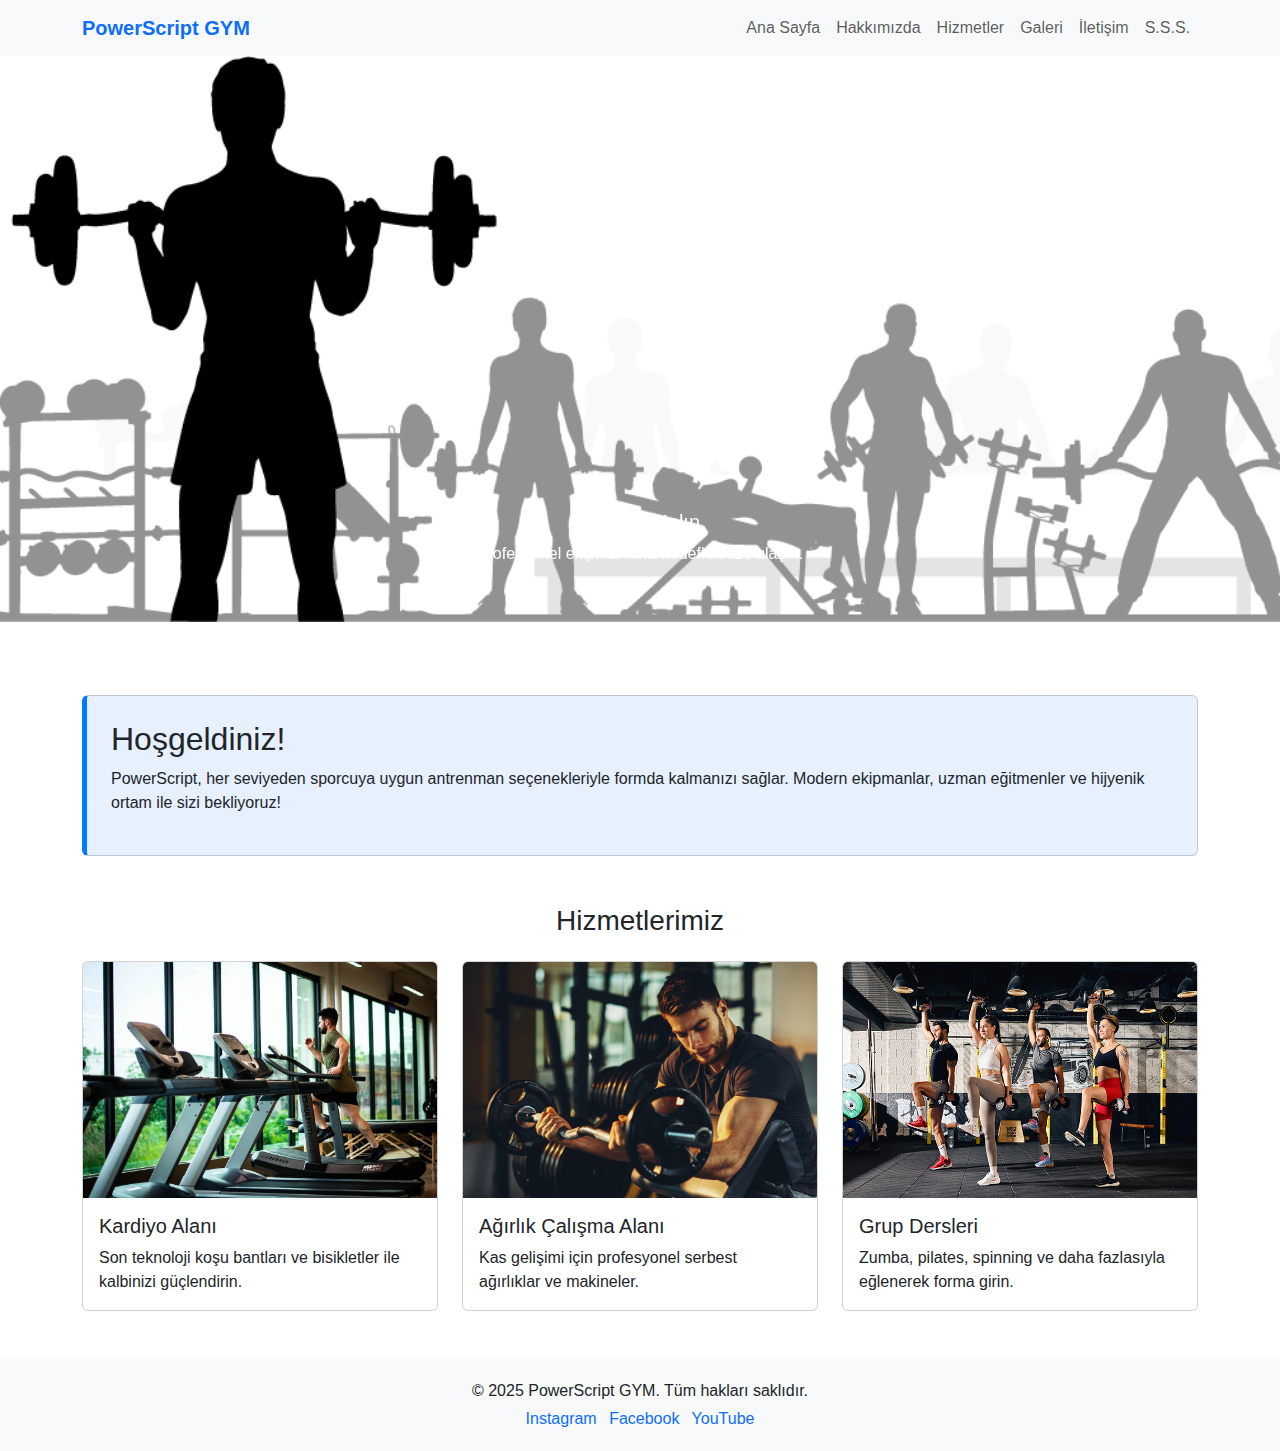
<file: PowerScript GYM/index.html>
<!DOCTYPE html>
<html lang="tr">
<head>
  <meta charset="UTF-8">
  <meta name="viewport" content="width=device-width, initial-scale=1">
  <title>PowerScript GYM | Ana Sayfa</title>
  <link href="https://cdn.jsdelivr.net/npm/bootstrap@5.3.2/dist/css/bootstrap.min.css" rel="stylesheet">
  <link href="css/style.css" rel="stylesheet"> <!-- Özel stil dosyası -->
</head>

<body>

<!-- Navbar -->
<nav class="navbar navbar-expand-lg navbar-light bg-light sticky-top">
  <div class="container">
    <a class="navbar-brand text-primary" href="#">PowerScript GYM</a>
    <button class="navbar-toggler" type="button" data-bs-toggle="collapse" data-bs-target="#navbarNav"
        aria-label="Navigasyon menüsünü aç/kapat">
   <span class="navbar-toggler-icon"></span>
   </button>
 
    <div class="collapse navbar-collapse justify-content-end" id="navbarNav">
      <ul class="navbar-nav">
        <li class="nav-item"><a class="nav-link" href="index.html">Ana Sayfa</a></li>
        <li class="nav-item"><a class="nav-link" href="hakkimizda.html">Hakkımızda</a></li>
        <li class="nav-item"><a class="nav-link" href="hizmetler.html">Hizmetler</a></li>
        <li class="nav-item"><a class="nav-link" href="galeri.html">Galeri</a></li>
        <li class="nav-item"><a class="nav-link" href="iletisim.html">İletişim</a></li>
        <li class="nav-item"><a class="nav-link" href="sss.html">S.S.S.</a></li>
      </ul>
    </div>
  </div>
</nav>

<!-- Carousel -->
<div id="mainCarousel" class="carousel slide" data-bs-ride="carousel">
  <div class="carousel-inner">
    <div class="carousel-item active">
      <img src="img/slider1.jpg" class="d-block w-100" alt="Fitness 1">
      <div class="carousel-caption d-none d-md-block">
        <h5>Formda Kalın</h5>
        <p>Profesyonel ekipmanlarla hedeflerinize ulaşın.</p>
      </div>
    </div>
    <div class="carousel-item">
      <img src="img/slider2.jpg" class="d-block w-100" alt="Fitness 2">
      <div class="carousel-caption d-none d-md-block">
        <h5>Uzman Eğitmenler</h5>
        <p>Deneyimli antrenörlerle birebir çalışma imkanı.</p>
      </div>
    </div>
    <div class="carousel-item">
      <img src="img/slider3.jpg" class="d-block w-100" alt="Fitness 3">
      <div class="carousel-caption d-none d-md-block">
        <h5>Sağlıklı Yaşam</h5>
        <p>PowerScript ile hayatınızı dönüştürün.</p>
      </div>
    </div>
  </div>
  <button class="navbar-toggler" type="button" data-bs-toggle="collapse" data-bs-target="#navbarNav"
        aria-label="Navigasyon menüsünü aç/kapat">
  <span class="navbar-toggler-icon"></span>
</button>

  <button class="navbar-toggler" type="button" data-bs-toggle="collapse" data-bs-target="#navbarNav"
        aria-label="Navigasyon menüsünü aç/kapat">
  <span class="navbar-toggler-icon"></span>
</button>

</div>

<!-- Tanıtım Alanı -->
<div class="container my-5">
  <div class="card hero-card p-4">
    <h2>Hoşgeldiniz!</h2>
    <p>PowerScript, her seviyeden sporcuya uygun antrenman seçenekleriyle formda kalmanızı sağlar. Modern ekipmanlar, uzman eğitmenler ve hijyenik ortam ile sizi bekliyoruz!</p>
  </div>
</div>

<!-- Hizmet Kartları -->
<div class="container my-5">
  <h3 class="text-center mb-4">Hizmetlerimiz</h3>
  <div class="row g-4">
    <div class="col-md-4">
      <div class="card h-100">
        <img src="img/service1.jpg" class="card-img-top" alt="Kardiyo">
        <div class="card-body">
          <h5 class="card-title">Kardiyo Alanı</h5>
          <p class="card-text">Son teknoloji koşu bantları ve bisikletler ile kalbinizi güçlendirin.</p>
        </div>
      </div>
    </div>
    <div class="col-md-4">
      <div class="card h-100">
        <img src="img/service2.jpg" class="card-img-top" alt="Ağırlık">
        <div class="card-body">
          <h5 class="card-title">Ağırlık Çalışma Alanı</h5>
          <p class="card-text">Kas gelişimi için profesyonel serbest ağırlıklar ve makineler.</p>
        </div>
      </div>
    </div>
    <div class="col-md-4">
      <div class="card h-100">
        <img src="img/service3.jpg" class="card-img-top" alt="Grup Dersleri">
        <div class="card-body">
          <h5 class="card-title">Grup Dersleri</h5>
          <p class="card-text">Zumba, pilates, spinning ve daha fazlasıyla eğlenerek forma girin.</p>
        </div>
      </div>
    </div>
  </div>
</div>

<!-- Footer -->
<footer class="footer text-center">
  <div class="container">
    <p class="mb-1">© 2025 PowerScript GYM. Tüm hakları saklıdır.</p>
    <div>
      <a href="#" class="text-decoration-none me-2 text-primary">Instagram</a>
      <a href="#" class="text-decoration-none me-2 text-primary">Facebook</a>
      <a href="#" class="text-decoration-none text-primary">YouTube</a>
    </div>
  </div>
</footer>

<script src="https://cdn.jsdelivr.net/npm/bootstrap@5.3.2/dist/js/bootstrap.bundle.min.js"></script>
</body>
</html>
</file>
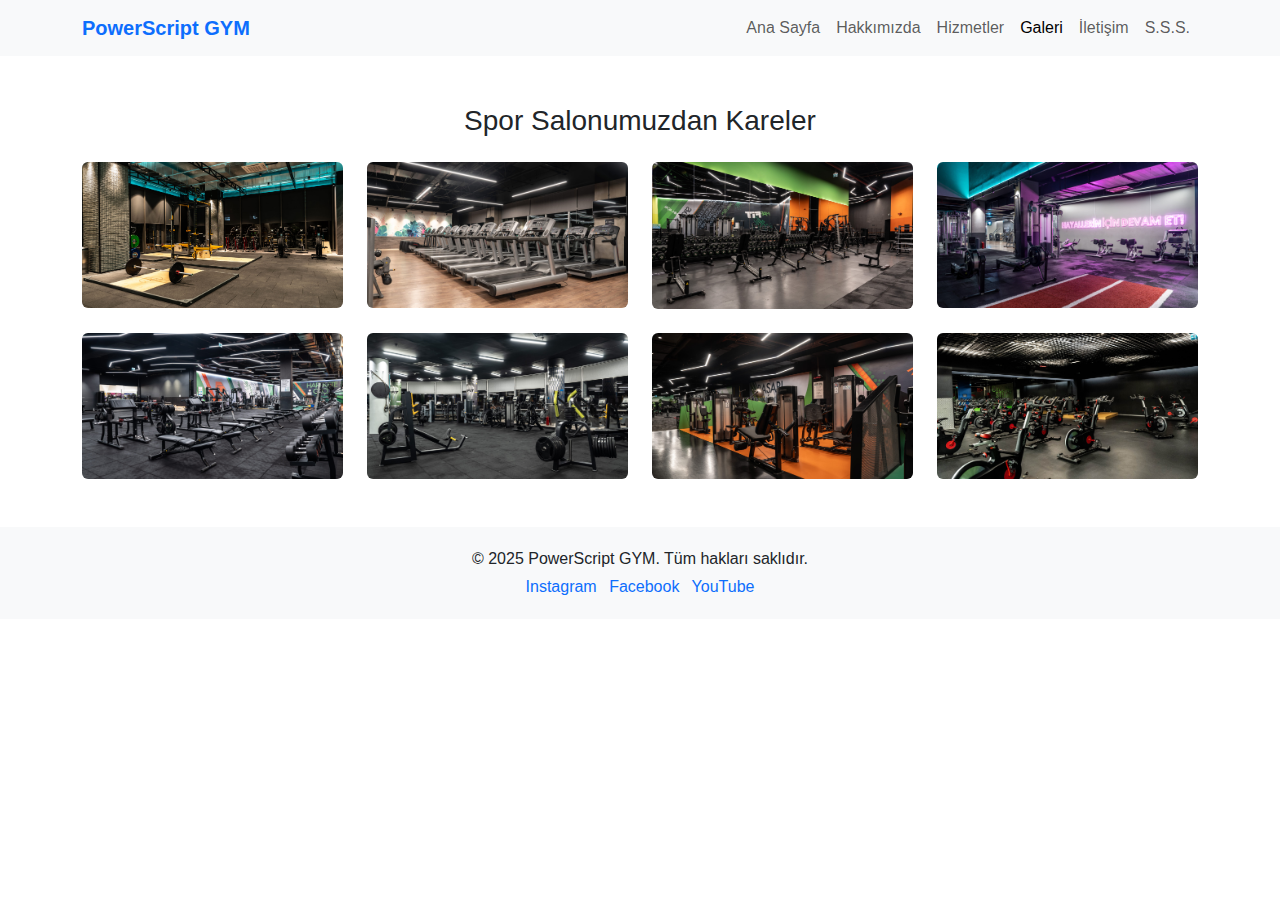
<file: PowerScript GYM/galeri.html>
<!DOCTYPE html>
<html lang="tr">
<head>
  <meta charset="UTF-8" />
  <meta name="viewport" content="width=device-width, initial-scale=1" />
  <title>PowerScript GYM | Galeri</title>
  <link href="https://cdn.jsdelivr.net/npm/bootstrap@5.3.2/dist/css/bootstrap.min.css" rel="stylesheet" />
  <link href="css/style.css" rel="stylesheet" />
</head>
<body>

<!-- Navbar -->
<nav class="navbar navbar-expand-lg navbar-light bg-light sticky-top">
  <div class="container">
    <a class="navbar-brand text-primary" href="index.html">PowerScript GYM</a>
   <button class="navbar-toggler" type="button" data-bs-toggle="collapse" data-bs-target="#navbarNav"
        aria-label="Navigasyon menüsünü aç/kapat">
  <span class="navbar-toggler-icon"></span>
</button>

    <div class="collapse navbar-collapse justify-content-end" id="navbarNav">
      <ul class="navbar-nav">
        <li class="nav-item"><a class="nav-link" href="index.html">Ana Sayfa</a></li>
        <li class="nav-item"><a class="nav-link" href="hakkimizda.html">Hakkımızda</a></li>
        <li class="nav-item"><a class="nav-link" href="hizmetler.html">Hizmetler</a></li>
        <li class="nav-item"><a class="nav-link active" href="galeri.html">Galeri</a></li>
        <li class="nav-item"><a class="nav-link" href="iletisim.html">İletişim</a></li>
        <li class="nav-item"><a class="nav-link" href="sss.html">S.S.S.</a></li>
      </ul>
    </div>
  </div>
</nav>

<!-- Galeri Başlık -->
<div class="container my-5">
  <h3 class="text-center mb-4">Spor Salonumuzdan Kareler</h3>

  <!-- Galeri Grid -->
  <div class="row g-4">
    <!-- Görsel 1 -->
    <div class="col-sm-6 col-md-4 col-lg-3">
      <img src="img/gallery1.jpg" class="img-fluid rounded" alt="Galeri 1" />
    </div>
    <!-- Görsel 2 -->
    <div class="col-sm-6 col-md-4 col-lg-3">
      <img src="img/gallery2.jpg" class="img-fluid rounded" alt="Galeri 2" />
    </div>
    <!-- Görsel 3 -->
    <div class="col-sm-6 col-md-4 col-lg-3">
      <img src="img/gallery3.jpg" class="img-fluid rounded" alt="Galeri 3" />
    </div>
    <!-- Görsel 4 -->
    <div class="col-sm-6 col-md-4 col-lg-3">
      <img src="img/gallery4.jpg" class="img-fluid rounded" alt="Galeri 4" />
    </div>
    <!-- Görsel 5 -->
    <div class="col-sm-6 col-md-4 col-lg-3">
      <img src="img/gallery5.jpg" class="img-fluid rounded" alt="Galeri 5" />
    </div>
    <!-- Görsel 6 -->
    <div class="col-sm-6 col-md-4 col-lg-3">
      <img src="img/gallery6.jpg" class="img-fluid rounded" alt="Galeri 6" />
    </div>
    <!-- Görsel 7 -->
    <div class="col-sm-6 col-md-4 col-lg-3">
      <img src="img/gallery7.jpg" class="img-fluid rounded" alt="Galeri 7" />
    </div>
    <!-- Görsel 8 -->
    <div class="col-sm-6 col-md-4 col-lg-3">
      <img src="img/gallery8.jpg" class="img-fluid rounded" alt="Galeri 8" />
    </div>
  </div>
</div>

<!-- Footer -->
<footer class="footer text-center">
  <div class="container">
    <p class="mb-1">© 2025 PowerScript GYM. Tüm hakları saklıdır.</p>
    <div>
      <a href="#" class="text-decoration-none me-2 text-primary">Instagram</a>
      <a href="#" class="text-decoration-none me-2 text-primary">Facebook</a>
      <a href="#" class="text-decoration-none text-primary">YouTube</a>
    </div>
  </div>
</footer>

<script src="https://cdn.jsdelivr.net/npm/bootstrap@5.3.2/dist/js/bootstrap.bundle.min.js"></script>
</body>
</html>
</file>
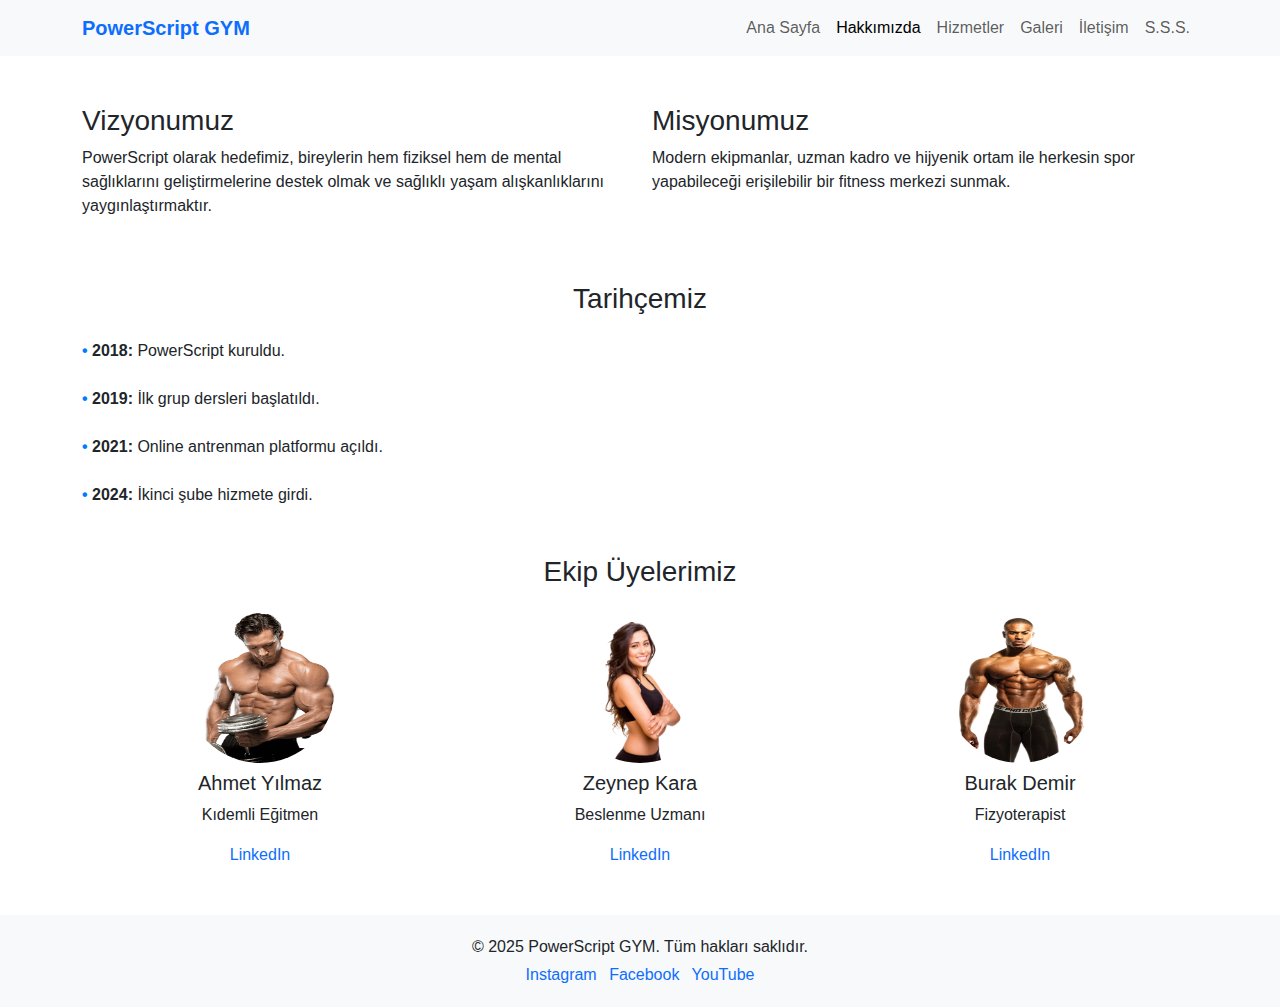
<file: PowerScript GYM/hakkimizda.html>
<!DOCTYPE html>
<html lang="tr">
<head>
  <meta charset="UTF-8">
  <meta name="viewport" content="width=device-width, initial-scale=1">
  <title>PowerScript GYM | Hakkımızda</title>
  <link href="https://cdn.jsdelivr.net/npm/bootstrap@5.3.2/dist/css/bootstrap.min.css" rel="stylesheet">
  <link href="css/style.css" rel="stylesheet">
</head>
<body>

<!-- Navbar -->
<nav class="navbar navbar-expand-lg navbar-light bg-light sticky-top">
  <div class="container">
    <a class="navbar-brand text-primary" href="index.html">PowerScript GYM</a>
    <button class="navbar-toggler" type="button" data-bs-toggle="collapse" data-bs-target="#navbarNav"
        aria-label="Navigasyon menüsünü aç/kapat">
  <span class="navbar-toggler-icon"></span>
</button>

    <div class="collapse navbar-collapse justify-content-end" id="navbarNav">
      <ul class="navbar-nav">
        <li class="nav-item"><a class="nav-link" href="index.html">Ana Sayfa</a></li>
        <li class="nav-item"><a class="nav-link active" href="hakkimizda.html">Hakkımızda</a></li>
        <li class="nav-item"><a class="nav-link" href="hizmetler.html">Hizmetler</a></li>
        <li class="nav-item"><a class="nav-link" href="galeri.html">Galeri</a></li>
        <li class="nav-item"><a class="nav-link" href="iletisim.html">İletişim</a></li>
        <li class="nav-item"><a class="nav-link" href="sss.html">S.S.S.</a></li>
      </ul>
    </div>
  </div>
</nav>

<!-- Vizyon & Misyon -->
<div class="container my-5">
  <div class="row g-4">
    <div class="col-md-6">
      <h3>Vizyonumuz</h3>
      <p>PowerScript olarak hedefimiz, bireylerin hem fiziksel hem de mental sağlıklarını geliştirmelerine destek olmak ve sağlıklı yaşam alışkanlıklarını yaygınlaştırmaktır.</p>
    </div>
    <div class="col-md-6">
      <h3>Misyonumuz</h3>
      <p>Modern ekipmanlar, uzman kadro ve hijyenik ortam ile herkesin spor yapabileceği erişilebilir bir fitness merkezi sunmak.</p>
    </div>
  </div>
</div>

<!-- Zaman Çizelgesi -->
<div class="container my-5">
  <h3 class="text-center mb-4">Tarihçemiz</h3>
  <ul class="timeline list-unstyled">
    <li class="mb-4">
      <strong>2018:</strong> PowerScript kuruldu.
    </li>
    <li class="mb-4">
      <strong>2019:</strong> İlk grup dersleri başlatıldı.
    </li>
    <li class="mb-4">
      <strong>2021:</strong> Online antrenman platformu açıldı.
    </li>
    <li class="mb-4">
      <strong>2024:</strong> İkinci şube hizmete girdi.
    </li>
  </ul>
</div>

<!-- Takım Üyeleri (Opsiyonel) -->
<div class="container my-5">
  <h3 class="text-center mb-4">Ekip Üyelerimiz</h3>
  <div class="row g-4">
    <div class="col-md-4 text-center">
      <img src="img/ekip1.jpg" class="rounded-circle mb-2" width="150" height="150" alt="Eğitmen 1">
      <h5>Ahmet Yılmaz</h5>
      <p>Kıdemli Eğitmen</p>
      <a href="#" class="text-decoration-none text-primary">LinkedIn</a>
    </div>
    <div class="col-md-4 text-center">
      <img src="img/ekip2.jpg" class="rounded-circle mb-2" width="150" height="150" alt="Eğitmen 2">
      <h5>Zeynep Kara</h5>
      <p>Beslenme Uzmanı</p>
      <a href="#" class="text-decoration-none text-primary">LinkedIn</a>
    </div>
    <div class="col-md-4 text-center">
      <img src="img/ekip3.jpg" class="rounded-circle mb-2" width="150" height="150" alt="Eğitmen 3">
      <h5>Burak Demir</h5>
      <p>Fizyoterapist</p>
      <a href="#" class="text-decoration-none text-primary">LinkedIn</a>
    </div>
  </div>
</div>

<!-- Footer -->
<footer class="footer text-center">
  <div class="container">
    <p class="mb-1">© 2025 PowerScript GYM. Tüm hakları saklıdır.</p>
    <div>
      <a href="#" class="text-decoration-none me-2 text-primary">Instagram</a>
      <a href="#" class="text-decoration-none me-2 text-primary">Facebook</a>
      <a href="#" class="text-decoration-none text-primary">YouTube</a>
    </div>
  </div>
</footer>

<script src="https://cdn.jsdelivr.net/npm/bootstrap@5.3.2/dist/js/bootstrap.bundle.min.js"></script>
</body>
</html>
</file>
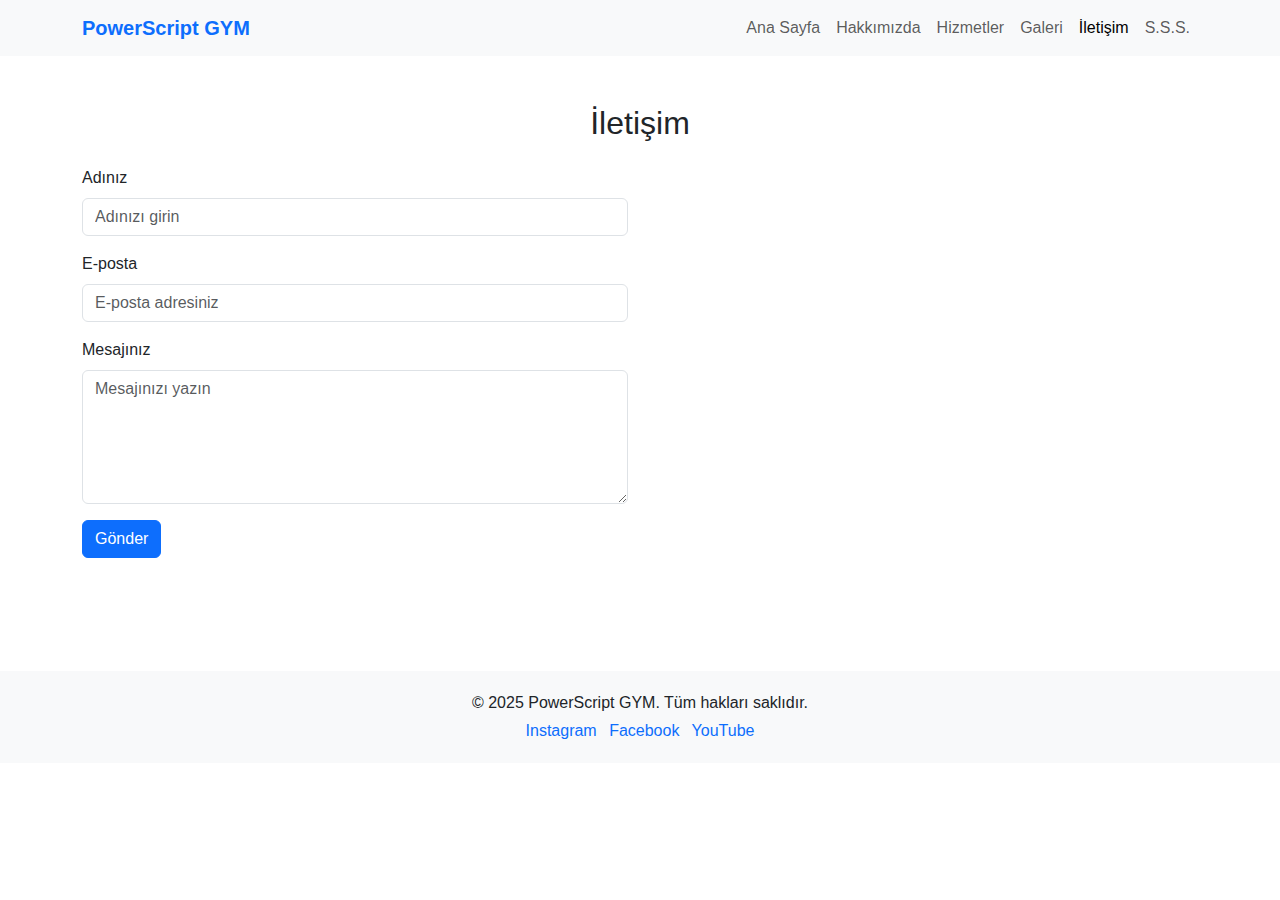
<file: PowerScript GYM/iletisim.html>
<!DOCTYPE html>
<html lang="tr">
<head>
  <meta charset="UTF-8" />
  <meta name="viewport" content="width=device-width, initial-scale=1" />
  <title>PowerScript GYM | İletişim</title>
  <link href="https://cdn.jsdelivr.net/npm/bootstrap@5.3.2/dist/css/bootstrap.min.css" rel="stylesheet" />
  <link href="css/style.css" rel="stylesheet" />
</head>
<body>

<!-- Navbar -->
<nav class="navbar navbar-expand-lg navbar-light bg-light sticky-top">
  <div class="container">
    <a class="navbar-brand text-primary" href="index.html">PowerScript GYM</a>
    <button class="navbar-toggler" type="button" data-bs-toggle="collapse" data-bs-target="#navbarNav" aria-label="Navigasyon menüsünü aç/kapat">
      <span class="navbar-toggler-icon"></span>
    </button>
    <div class="collapse navbar-collapse justify-content-end" id="navbarNav">
      <ul class="navbar-nav">
        <li class="nav-item"><a class="nav-link" href="index.html">Ana Sayfa</a></li>
        <li class="nav-item"><a class="nav-link" href="hakkimizda.html">Hakkımızda</a></li>
        <li class="nav-item"><a class="nav-link" href="hizmetler.html">Hizmetler</a></li>
        <li class="nav-item"><a class="nav-link" href="galeri.html">Galeri</a></li>
        <li class="nav-item"><a class="nav-link active" href="iletisim.html">İletişim</a></li>
        <li class="nav-item"><a class="nav-link" href="sss.html">S.S.S.</a></li>
      </ul>
    </div>
  </div>
</nav>

<!-- Sayfa Başlığı -->
<div class="container my-5">
  <h2 class="text-center mb-4">İletişim</h2>

  <div class="row">
    <!-- Form -->
    <div class="col-md-6">
      <form>
        <div class="mb-3">
          <label for="name" class="form-label">Adınız</label>
          <input type="text" class="form-control" id="name" placeholder="Adınızı girin" required />
        </div>
        <div class="mb-3">
          <label for="email" class="form-label">E-posta</label>
          <input type="email" class="form-control" id="email" placeholder="E-posta adresiniz" required />
        </div>
        <div class="mb-3">
          <label for="message" class="form-label">Mesajınız</label>
          <textarea class="form-control" id="message" rows="5" placeholder="Mesajınızı yazın" required></textarea>
        </div>
        <button type="submit" class="btn btn-primary">Gönder</button>
      </form>
    </div>

    <!-- Harita -->
    <div class="col-md-6 mt-4 mt-md-0">
      <iframe src="https://www.google.com/maps/embed?pb=!1m18!1m12!1m3!1d3001.7455448788196!2d32.61867751166165!3d41.20552080713659!2m3!1f0!2f0!3f0!3m2!1i1024!2i768!4f13.1!3m3!1m2!1s0x409cacc852c66661%3A0xe136df516c6481da!2sSlim%20Fit%20Fitness%20%26%20Life%20Center!5e0!3m2!1str!2str!4v1747395712895!5m2!1str!2str" width="600" height="450" style="border:0;" allowfullscreen="" loading="lazy" referrerpolicy="no-referrer-when-downgrade"></iframe>
    </div>
  </div>
</div>

<!-- Footer -->
<footer class="footer text-center mt-5">
  <div class="container">
    <p class="mb-1">© 2025 PowerScript GYM. Tüm hakları saklıdır.</p>
    <div>
      <a href="#" class="text-decoration-none me-2 text-primary">Instagram</a>
      <a href="#" class="text-decoration-none me-2 text-primary">Facebook</a>
      <a href="#" class="text-decoration-none text-primary">YouTube</a>
    </div>
  </div>
</footer>

<script src="https://cdn.jsdelivr.net/npm/bootstrap@5.3.2/dist/js/bootstrap.bundle.min.js"></script>
</body>
</html>
</file>
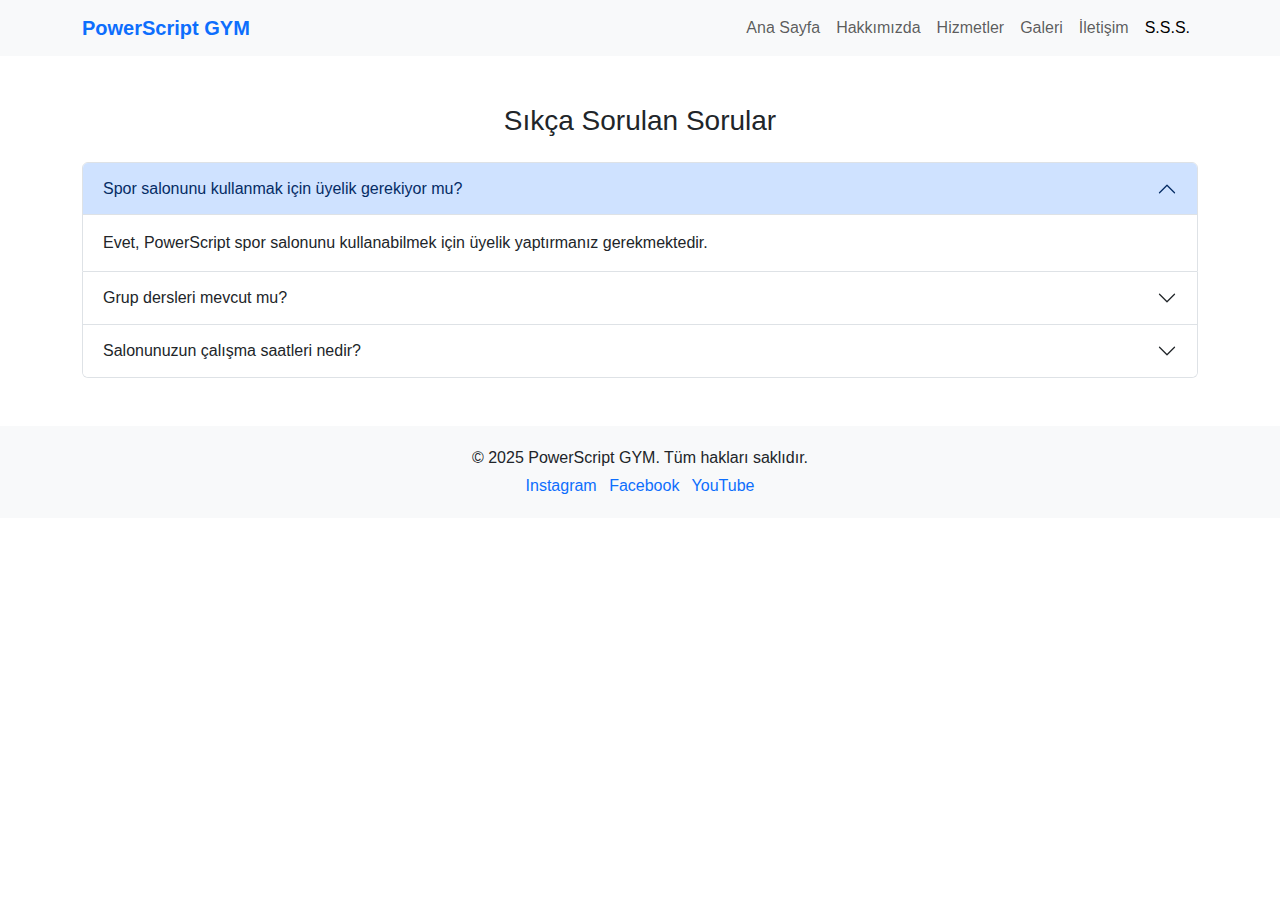
<file: PowerScript GYM/sss.html>
<!DOCTYPE html>
<html lang="tr">
<head>
  <meta charset="UTF-8" />
  <meta name="viewport" content="width=device-width, initial-scale=1" />
  <title>PowerScript GYM | S.S.S.</title>
  <link href="https://cdn.jsdelivr.net/npm/bootstrap@5.3.2/dist/css/bootstrap.min.css" rel="stylesheet" />
  <link href="css/style.css" rel="stylesheet" />
</head>
<body>

<!-- Navbar -->
<nav class="navbar navbar-expand-lg navbar-light bg-light sticky-top">
  <div class="container">
    <a class="navbar-brand text-primary" href="index.html">PowerScript GYM</a>
    <button class="navbar-toggler" type="button" data-bs-toggle="collapse" data-bs-target="#navbarNav" aria-label="Navigasyon menüsünü aç/kapat">
      <span class="navbar-toggler-icon"></span>
    </button>
    <div class="collapse navbar-collapse justify-content-end" id="navbarNav">
      <ul class="navbar-nav">
        <li class="nav-item"><a class="nav-link" href="index.html">Ana Sayfa</a></li>
        <li class="nav-item"><a class="nav-link" href="hakkimizda.html">Hakkımızda</a></li>
        <li class="nav-item"><a class="nav-link" href="hizmetler.html">Hizmetler</a></li>
        <li class="nav-item"><a class="nav-link" href="galeri.html">Galeri</a></li>
        <li class="nav-item"><a class="nav-link" href="iletisim.html">İletişim</a></li>
        <li class="nav-item"><a class="nav-link active" href="sss.html">S.S.S.</a></li>
      </ul>
    </div>
  </div>
</nav>

<!-- S.S.S. Başlık -->
<div class="container my-5">
  <h3 class="text-center mb-4">Sıkça Sorulan Sorular</h3>

  <div class="accordion" id="faqAccordion">
    <!-- Soru 1 -->
    <div class="accordion-item">
      <h2 class="accordion-header" id="headingOne">
        <button class="accordion-button" type="button" data-bs-toggle="collapse" data-bs-target="#collapseOne" 
          aria-expanded="true" aria-controls="collapseOne">
          Spor salonunu kullanmak için üyelik gerekiyor mu?
        </button>
      </h2>
      <div id="collapseOne" class="accordion-collapse collapse show" aria-labelledby="headingOne" data-bs-parent="#faqAccordion">
        <div class="accordion-body">
          Evet, PowerScript spor salonunu kullanabilmek için üyelik yaptırmanız gerekmektedir.
        </div>
      </div>
    </div>

    <!-- Soru 2 -->
    <div class="accordion-item">
      <h2 class="accordion-header" id="headingTwo">
        <button class="accordion-button collapsed" type="button" data-bs-toggle="collapse" data-bs-target="#collapseTwo" 
          aria-expanded="false" aria-controls="collapseTwo">
          Grup dersleri mevcut mu?
        </button>
      </h2>
      <div id="collapseTwo" class="accordion-collapse collapse" aria-labelledby="headingTwo" data-bs-parent="#faqAccordion">
        <div class="accordion-body">
          Evet, haftanın belirli günlerinde yoga, pilates ve kardiyo gibi grup dersleri sunulmaktadır.
        </div>
      </div>
    </div>

    <!-- Soru 3 -->
    <div class="accordion-item">
      <h2 class="accordion-header" id="headingThree">
        <button class="accordion-button collapsed" type="button" data-bs-toggle="collapse" data-bs-target="#collapseThree" 
          aria-expanded="false" aria-controls="collapseThree">
          Salonunuzun çalışma saatleri nedir?
        </button>
      </h2>
      <div id="collapseThree" class="accordion-collapse collapse" aria-labelledby="headingThree" data-bs-parent="#faqAccordion">
        <div class="accordion-body">
          Pazartesi’den Cumartesi’ye 08:00 - 22:00, Pazar günleri kapalıyız.
        </div>
      </div>
    </div>

    <!-- Daha fazla soru ekleyebilirsin -->
  </div>
</div>

<!-- Footer -->
<footer class="footer text-center">
  <div class="container">
    <p class="mb-1">© 2025 PowerScript GYM. Tüm hakları saklıdır.</p>
    <div>
      <a href="#" class="text-decoration-none me-2 text-primary">Instagram</a>
      <a href="#" class="text-decoration-none me-2 text-primary">Facebook</a>
      <a href="#" class="text-decoration-none text-primary">YouTube</a>
    </div>
  </div>
</footer>

<script src="https://cdn.jsdelivr.net/npm/bootstrap@5.3.2/dist/js/bootstrap.bundle.min.js"></script>
</body>
</html>
</file>
<file: PowerScript GYM/css/style.css>
/* Genel yazı fontu */
body {
  font-family: 'Segoe UI', sans-serif;
}

/* Navbar marka ismi */
.navbar-brand {
  font-weight: bold;
}

/* Hoşgeldiniz kartı */
.hero-card {
  background-color: #e6f0ff;
  border-left: 5px solid #007bff;
}

/* Footer */
.footer {
  background-color: #f8f9fa;
  padding: 20px 0;
  margin-top: 40px;
}

/* Zaman çizelgesi biçimi */
.timeline li::before {
  content: "• ";
  color: #007bff;
  font-weight: bold;
}

.map-frame {
  width: 100%;
  height: 300px;
  border: 0;
}
</file>
